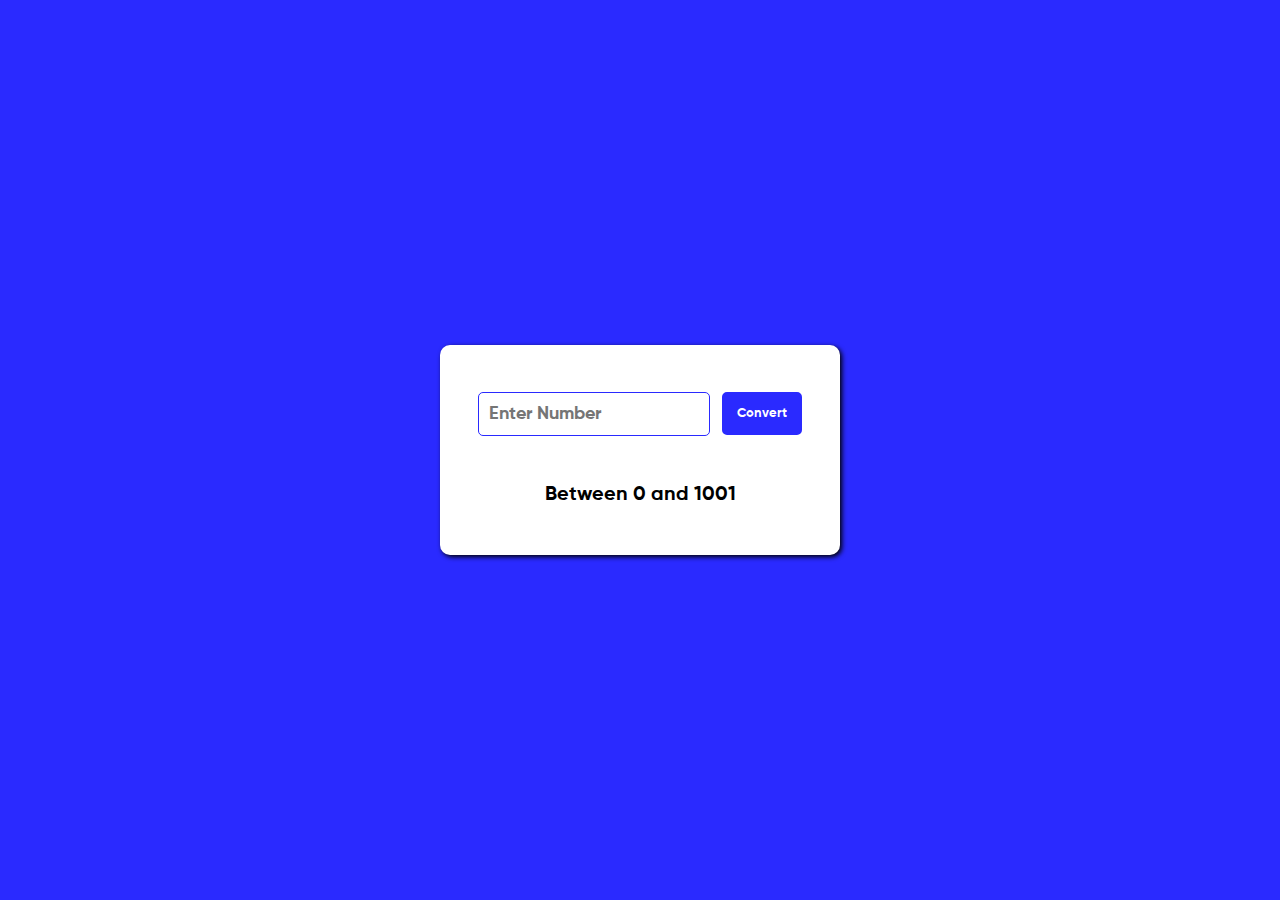
<file: index.html>
<!DOCTYPE html>
<html lang="en">
<head>
    <meta charset="UTF-8">
    <meta name="viewport" content="width=device-width, initial-scale=1.0">
    <link rel="stylesheet" href="Task24.css">
    <title>Roman Numerals Converter</title>
</head>
<body>
    <main>
        <section>
            <input placeholder="Enter Number" type="text">
            <button onclick="convert()">Convert</button>
        </section>
        <span>Between 0 and 1001</span>
    </main>


    <script src="Task24.js"></script>
</body>
</html>
</file>
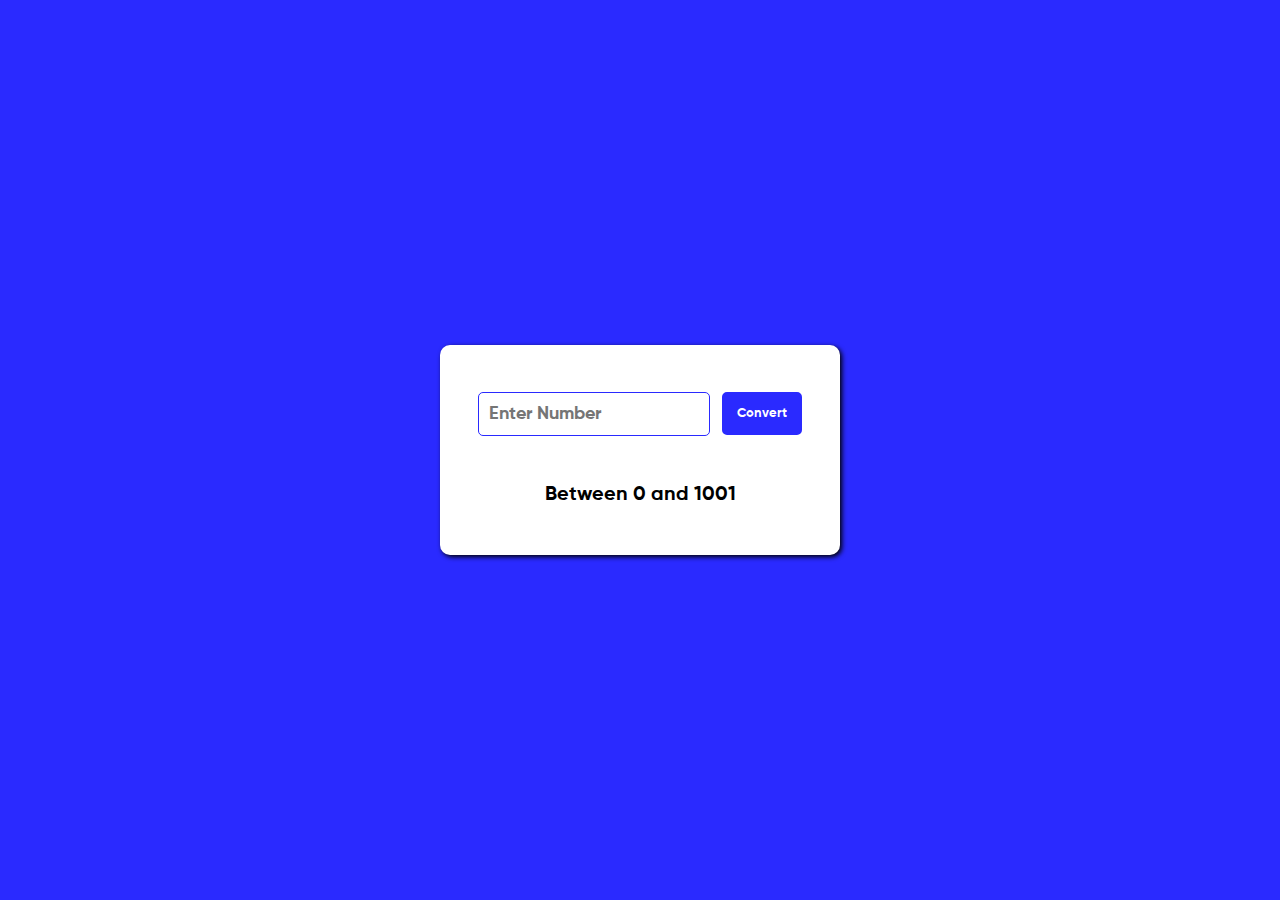
<file: Task24.html>
<!DOCTYPE html>
<html lang="en">
<head>
    <meta charset="UTF-8">
    <meta name="viewport" content="width=device-width, initial-scale=1.0">
    <link rel="stylesheet" href="Task24.css">
    <title>Roman Numerals Converter</title>
</head>
<body>
    <main>
        <section>
            <input placeholder="Enter Number" type="text">
            <button onclick="convert()">Convert</button>
        </section>
        <span>Between 0 and 1001</span>
    </main>


    <script src="Task24.js"></script>
</body>
</html>
</file>
<file: Task24.css>
@font-face {
    font-family: 'Gilroy-Bold.ttf';
    src: url('Gilroy-Bold.ttf');
}

html,body {
    width: 100%;
    height: 100%;
    background-color: rgb(42, 42, 255);
    display: grid;
    place-items: center;
    font-family: 'Gilroy-Bold.ttf';
}

* {
    margin: 0;
    padding: 0;
}

main {
    width: 400px;
    height: 210px;
    background-color: white;
    display: flex;
    flex-direction: column;
    align-items: center;
    justify-content: space-evenly;
    border-radius: 10px;
    box-shadow: 2px 2px 5px black;
}

section {
    width: 81%;
    display: flex;
    justify-content: space-between;
}

input {
    height: 42px;
    width: 220px;
    outline: 0;
    border: 1px solid rgb(42, 42, 255);
    border-radius: 5px;
    font-size: 18px;
    font-family: 'Gilroy-Bold.ttf';
    padding-left: 10px;
}

button {
    height: 43px;
    width: 80px;
    border-radius: 5px;
    background-color: rgb(42, 42, 255);
    color: white;
    border: 2px rgb(42, 42, 255) solid;
    font-family: 'Gilroy-Bold.ttf';
    transition: .2s;
    cursor: pointer;
    opacity: 1;
}

button:hover {
    opacity: 0.8;
}

button:active {
    opacity: 0.5;
}

span {
    font-size: 20px;
    width: 80%;
    text-align: center;
}
</file>
